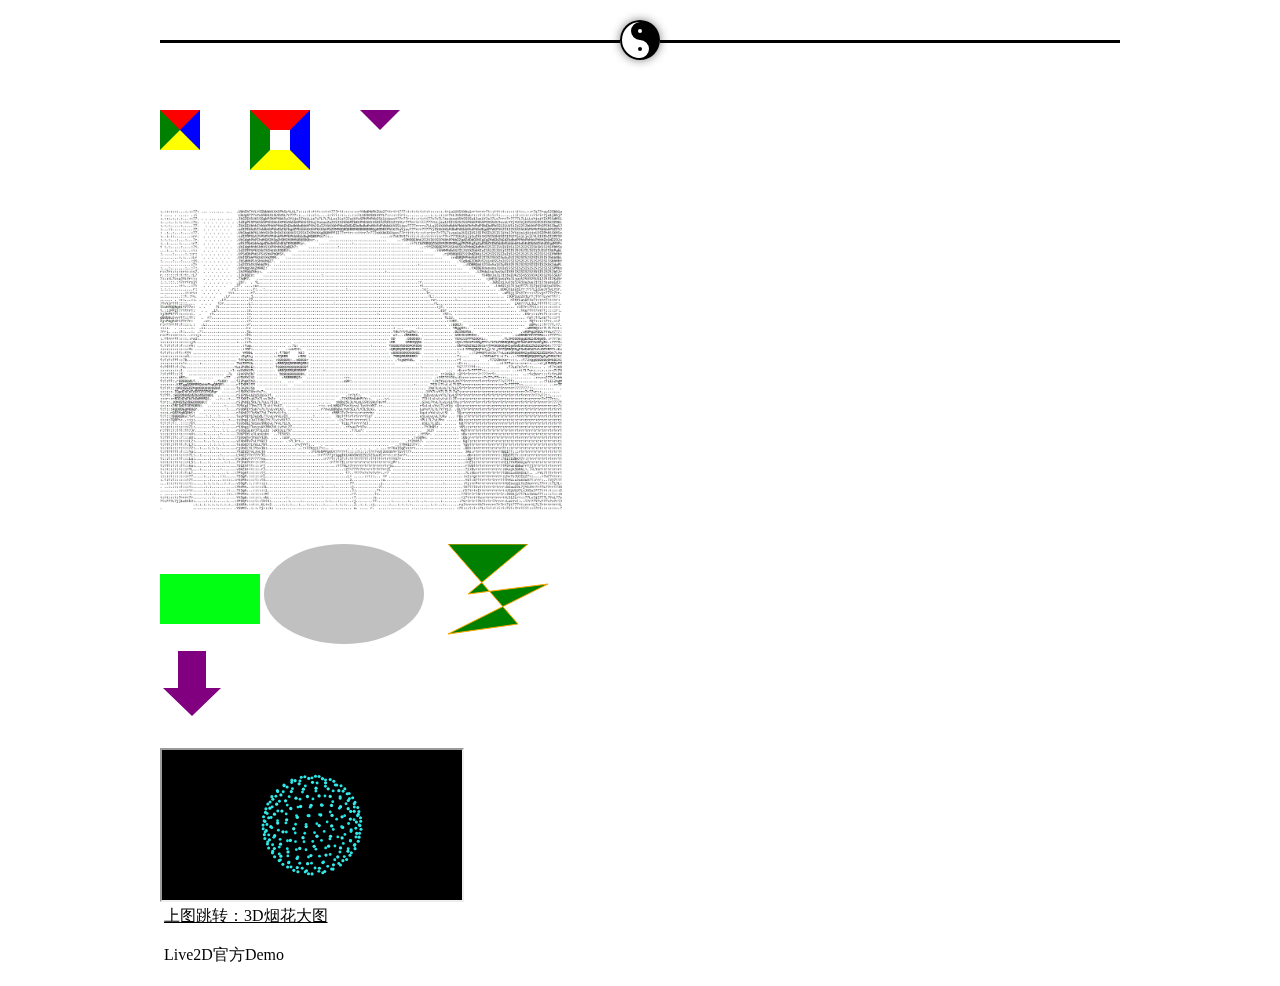
<file: src/index.html>
<!DOCTYPE html>
<html lang="en">

<head>
    <meta charset="UTF-8">
    <title>just for test</title>
    <link rel="stylesheet" type="text/css" href="css/reset.min.css">
    <link rel="stylesheet" type="text/css" href="css/base.css">
</head>

<body>
    <div class="container">
        <ul style="height:40px;">
            <li class="line" id="line-left"></li>
            <li id="taiji"></li>
            <li class="line" id="line-right"></li>
        </ul>
        <div class="border_test">
            <div></div>
            <div class="border_content_test"></div>
            <div class="triangle"></div>
        </div>
        <div class="pikachu">
            <img src="asset/pikachu.gif">
        </div>
        <svg width="100" height="100">
            <rect x="0" y="30" height="50" width="100" style="fill:#00ff12;" />
        </svg>
        <svg width="180" height="100">
            <ellipse cx="80" cy="50" rx="80" ry="50" style="fill:silver" />
        </svg>
        <svg width="100" height="100">
            <polygon fill="green" stroke="orange" stroke-width="1" points="0,0 80,0 20,50 100,40 0,90 70,80" />
        </svg>
        <svg width="100" height="100" style="fill:purple;display: block">
            <path d="
                      M 18,3
                      L 46,3
                      L 46,40
                      L 61,40
                      L 32,68
                      L 3,40
                      L 18,40
                      Z
                    "></path>
        </svg>
        <iframe src="ball_firework.html"></iframe>
        <div class="link-braces">
            <a href="ball_firework.html" target="_blank">上图跳转：3D烟花大图</a>
        </div>
        <br/>
        <div class="link-arrow">
            <!-- live2d参考：https://www.zhangxinxu.com/wordpress/2018/05/live2d-web-webgl-js/ -->
            <a href="https://www.zhangxinxu.com/sp/demo/live2d/sdk/sample/SampleApp1/SampleApp1.html" target="_blank">Live2D官方Demo</a>
        </div>
    </div>
    <script src="js/other/jquery-3.2.1.js" type="text/javascript"></script>
    <script src="js/other/test.js" type="text/javascript"></script>
    <script src="js/calculate/payCalculate.js"></script>
    <script src="js/encryption/core.js" type="text/javascript"></script>
    <script src="js/encryption/md5.js" type="text/javascript"></script>
    <script src="js/encryption/enc-base64.js" type="text/javascript"></script>
    <script src="js/encryption/encryptionFunction.js" type="text/javascript"></script>
    <script src="js/event/heartEvent.js" type="text/javascript"></script>
    <script type="text/javascript">
        $(function () {
            testCallBasePay();
            console.log("\n");
            testEncryption();
            console.log("\n");
            let urlA = "https://a.com";
            let urlB = "https:\\a.com";
            let urlC = "http://a.com";
            let urlD = "https://172.16.2.123";
            testUrlReg(urlA);
            testUrlReg(urlB);
            testIpReg(urlA);
            testIpReg(urlC);
            testIpReg(urlD);
            console.log("\n");
            let seqTest1 = getItemSize(5);
            let seqTest2 = getItemSizeOptimize(5);
            console.log("seqTest1: " + seqTest1 + "\t seqTest2: " + seqTest2);
            console.log("\n");
            testTypeConvert();
        });
    </script>
</body>

</html>
</file>
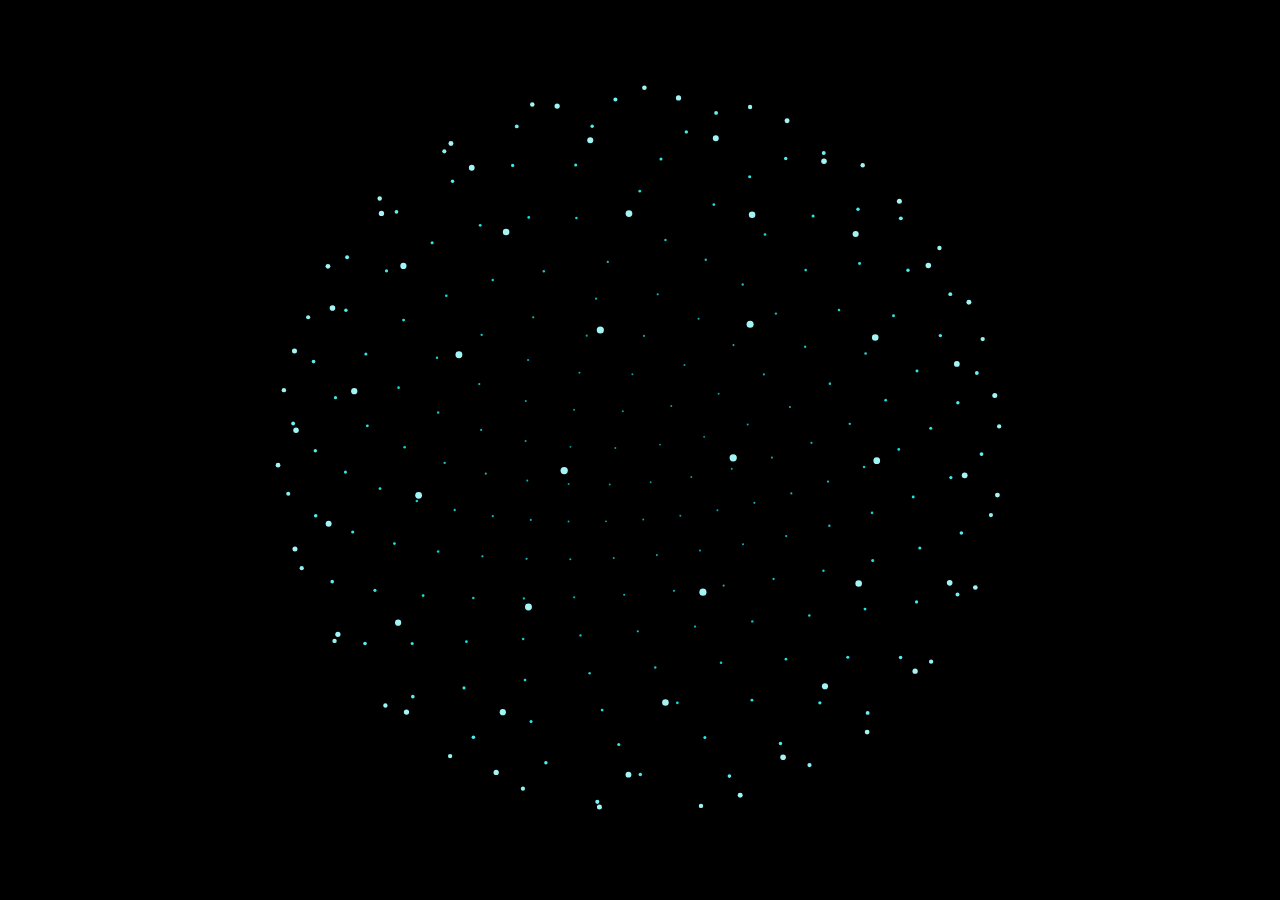
<file: src/ball_firework.html>
<!DOCTYPE html>
<html lang="en">
<head>
    <meta charset="UTF-8">
    <title>ball-firework</title>
    <link rel="stylesheet" type="text/css" href="css/ball-firework.css">
</head>
<body>
    <div class="container">
        <div id="jsi-sphere-container" class="container"></div>
    </div>
    <script src="js/other/jquery-3.2.1.js" type="text/javascript"></script>
    <script src="js/other/ball_fireworks.js" type="text/javascript"></script>
</body>
</html>
</file>
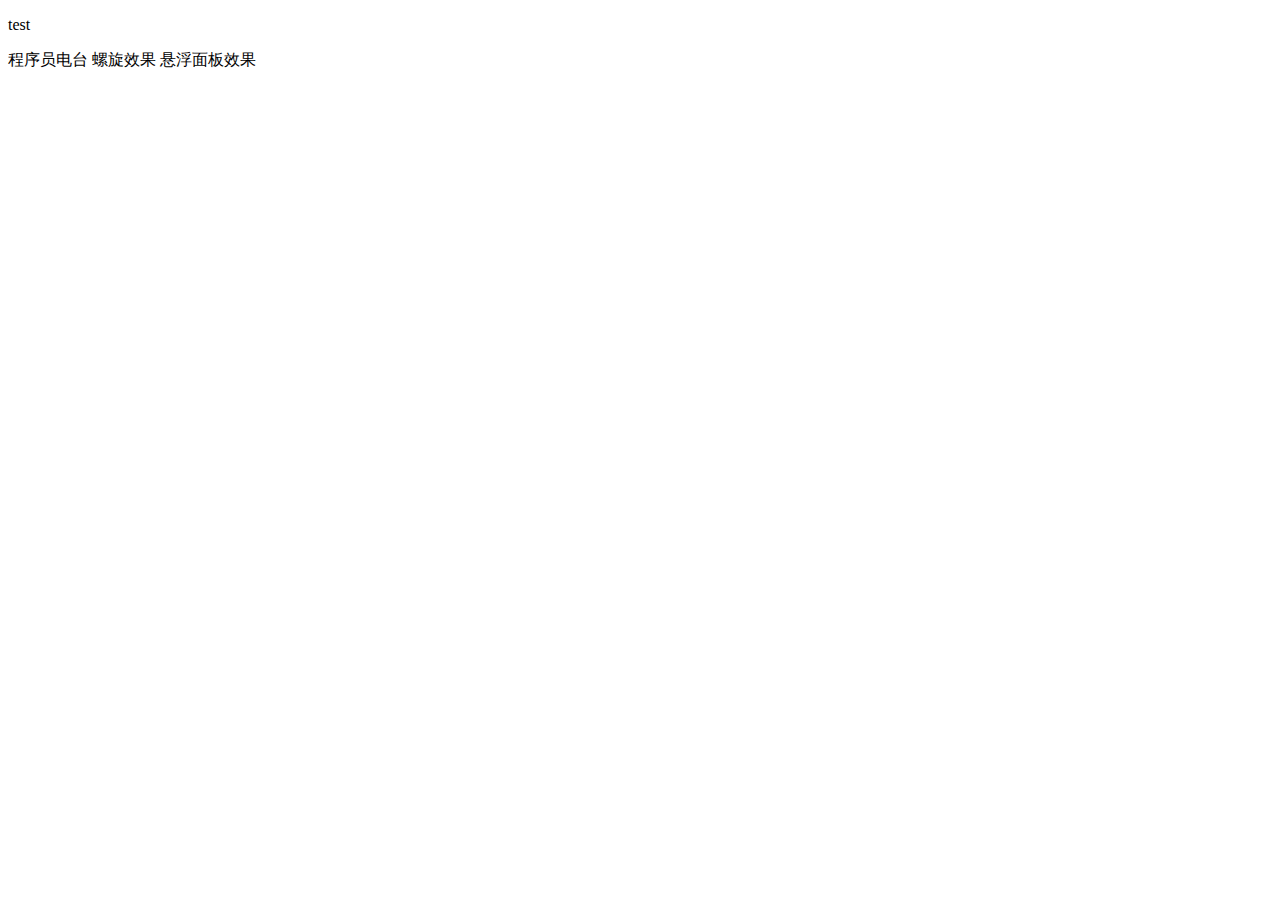
<file: src/touch_event.html>
<!DOCTYPE html>
<html lang="en">

<head>
    <meta charset="UTF-8">
    <title>touch test</title>
    <style>
        html {
            height: 100%;
        }
    </style>
</head>

<body style="height: 100%">
    <div>
        <p id="testDisplay">test<p>
        <a id="cmdMusic" target="_blank">程序员电台</a>
        <a id="spiral" target="_blank">螺旋效果</a>
        <a id="periodic" target="_blank">悬浮面板效果</a>
    </div>
    <script src="js/other/jquery-3.2.1.js" type="text/javascript"></script>
    <script src="js/clickconsole/click-password.min.js" type="text/javascript"></script>
    <script src="js/clickconsole/vconsole.min.js" type="text/javascript"></script>
    <!-- <script src="https://cdn.bootcss.com/vConsole/3.3.2/vconsole.min.js"></script> -->
    <!-- 
        引入script可以省略"http(s):", 原因是此为相对路径的写法引入外部文件(对于相对路径的Url,浏览器在处理时,将其转为绝对路径,即补全Url的协议、域名、路径), 另外, 相对路径适用开发者在请求时不清楚是什么协议, 相对路径可以保证协议一致。
        注: 使用相对路径时, 需将文件部署在tomcat等web服务器中, 如果本地直接访问文件, 补全的是文件系统路径, 即无法引入文件; 多数情况不建议使用此写法。
     -->
    <!-- <script src="//cdn.bootcss.com/vConsole/3.3.2/vconsole.min.js"></script> -->
    <script crossorigin="anonymous" integrity="sha384-qSrEYLMHSuUya7HioxgwmVKxoqyVbT2Xmu87cJyVwFm1oq4M6Tz5lcdiFrOrS93l" src="https://lib.baomitu.com/fastclick/1.0.6/fastclick.min.js"></script>
    <script type="text/javascript">
        // window.vConsole = new VConsole();
        window.vConsole = new VConsole({
            onReady: function () {
                window.vConsole.hideSwitch();
            }
        });

        //匹配到密码序列, 单次触发
        new ClickPassword('ABACD', () => {
            let localeTime = new Date().toLocaleTimeString();
            console.log("localeTime is: " + localeTime);
            $("#testDisplay").text(localeTime);
            $('#cmdMusic').attr('href','https://cmd.to/');
            $('#spiral').attr('href','https://spiral.ross.org/spiral/#/');
            $('#periodic').attr('href','http://periodic.famo.us/');
            window.vConsole.showSwitch();
        });
    </script>
</body>

</html>
</file>
<file: src/css/base.css>
.container {
	font-family: "微软雅黑";
	width: 960px;
	height: auto;
	margin: 0 auto;
	position: relative;
	padding-top: 20px;
	margin-bottom: 20px;
}

@keyframes rotation {
	0% {
		transform: rotate(0deg)
	}

	100% {
		transform: rotate(-360deg)
	}
}

#taiji {
	width: 18px;
	height: 36px;
	border-radius: 100%;
	position: relative;
	float: left;
	border: solid 4px #000;
	border-width: 2px 20px 2px 2px;
	box-shadow: 0 0 10px rgba(0, 0, 0, .5);
	animation: rotation 2.5s cubic-bezier(.25, .1, .25, 1) infinite
}

#taiji:before {
	content: '\20';
	width: 4px;
	height: 4px;
	border-radius: 100%;
	border: solid 7px #000;
	position: absolute;
	display: block;
	left: 9px;
	background-color: #fff
}

#taiji:after {
	content: '\20';
	width: 4px;
	height: 4px;
	border-radius: 100%;
	border: solid 7px #fff;
	background-color: #000;
	position: absolute;
	display: block;
	left: 9px;
	top: 18px
}

.line {
	width: 460px;
	height: 3px;
	position: relative;
	background-color: #000;
	top: 20px
}

#line-left {
	float: left;
}

#line-right {
	float: right;
}

.border_test {
	height: 120px;
}

.border_test>div {
	border-width: 20px;
	border-color: red blue yellow green;
	border-style: solid;
	width: 0;
	height: 0;
	margin-top: 50px;
	margin-right: 50px;
	float: left;
}

.border_test>.border_content_test {
	width: 20px;
	height: 20px;
}

.triangle {
	border-color: purple transparent transparent transparent !important;
}

.heart {
	width: 10px;
	height: 10px;
	position: fixed;
	background: #f00;
	transform: rotate(45deg);
	-webkit-transform: rotate(45deg);
	-moz-transform: rotate(45deg);
}

.pikachu {
	margin: 30px 0;
}

.pikachu>img {
	height: 300px;
}

.link-braces a {
	position: relative;
	padding: 0 .25em;
	font-weight: 500;
	text-decoration: underline;
	-webkit-transition: color .2s;
	transition: color .2s
}

.link-braces a:hover {
	color: #d04c3f
}

.link-braces a::before,
.link-braces a::after {
	position: absolute;
	top: 0;
	font-weight: 100;
	font-size: 150%;
	line-height: 1;
	opacity: 0;
	-webkit-transition: opacity .2s, -webkit-transform .2s;
	transition: opacity .2s, transform .2s
}

.link-braces a::before {
	left: -.1em;
	content: '[';
	-webkit-transform: translateX(-100%);
	transform: translateX(-100%)
}

.link-braces a::after {
	right: -.1em;
	content: ']';
	-webkit-transform: translateX(100%);
	transform: translateX(100%)
}

.link-braces a:hover::before,
.link-braces a:hover::after {
	opacity: 1;
	-webkit-transform: translateX(0);
	transform: translateX(0)
}

/* .link-arrow {
	background: rgba(149, 165, 166, .4)
} */

.link-arrow a {
	display: inline-block;
	padding: 0 .25em;
	font-weight: 500;
	-webkit-transition: -webkit-transform .3s;
	transition: transform .3s;
	-webkit-transform: translateX(0);
	transform: translateX(0)
}

.link-arrow a:hover,
.link-arrow a::after {
	-webkit-transform: translateX(-1em);
	transform: translateX(-1em)
}

.link-arrow a::before,
.link-arrow a::after {
	position: absolute;
	height: 100%;
	content: ''
}

.link-arrow a::before {
	left: 0;
	z-index: -1;
	width: 100%;
	background: #fff
}

.link-arrow a::after {
	left: 100%;
	z-index: -2;
	width: 1em;
	background: #34495e url(../asset/arrow_right.svg) no-repeat 50% 50%;
	background-size: 60% auto;
	text-align: center;
	font-family: Arial, sans-serif;
	-webkit-transition: -webkit-transform .3s;
	transition: transform .3s;
	pointer-events: auto
}

.link-arrow a:hover::after,
.link-arrow a:focus::after {
	-webkit-transform: translateX(0);
	transform: translateX(0)
}
</file>
<file: src/css/ball-firework.css>
html,
body {
    width: 100%;
    height: 100%;
    margin: 0;
    padding: 0;
    overflow: hidden;
}

.container {
    position: relative;
    width: 100%;
    height: 100%;
    margin: 0;
    padding: 0;
    background-color: #000000;
}

.container>canvas {
    position: absolute;
    top: 0;
    left: 0;
}
</file>
